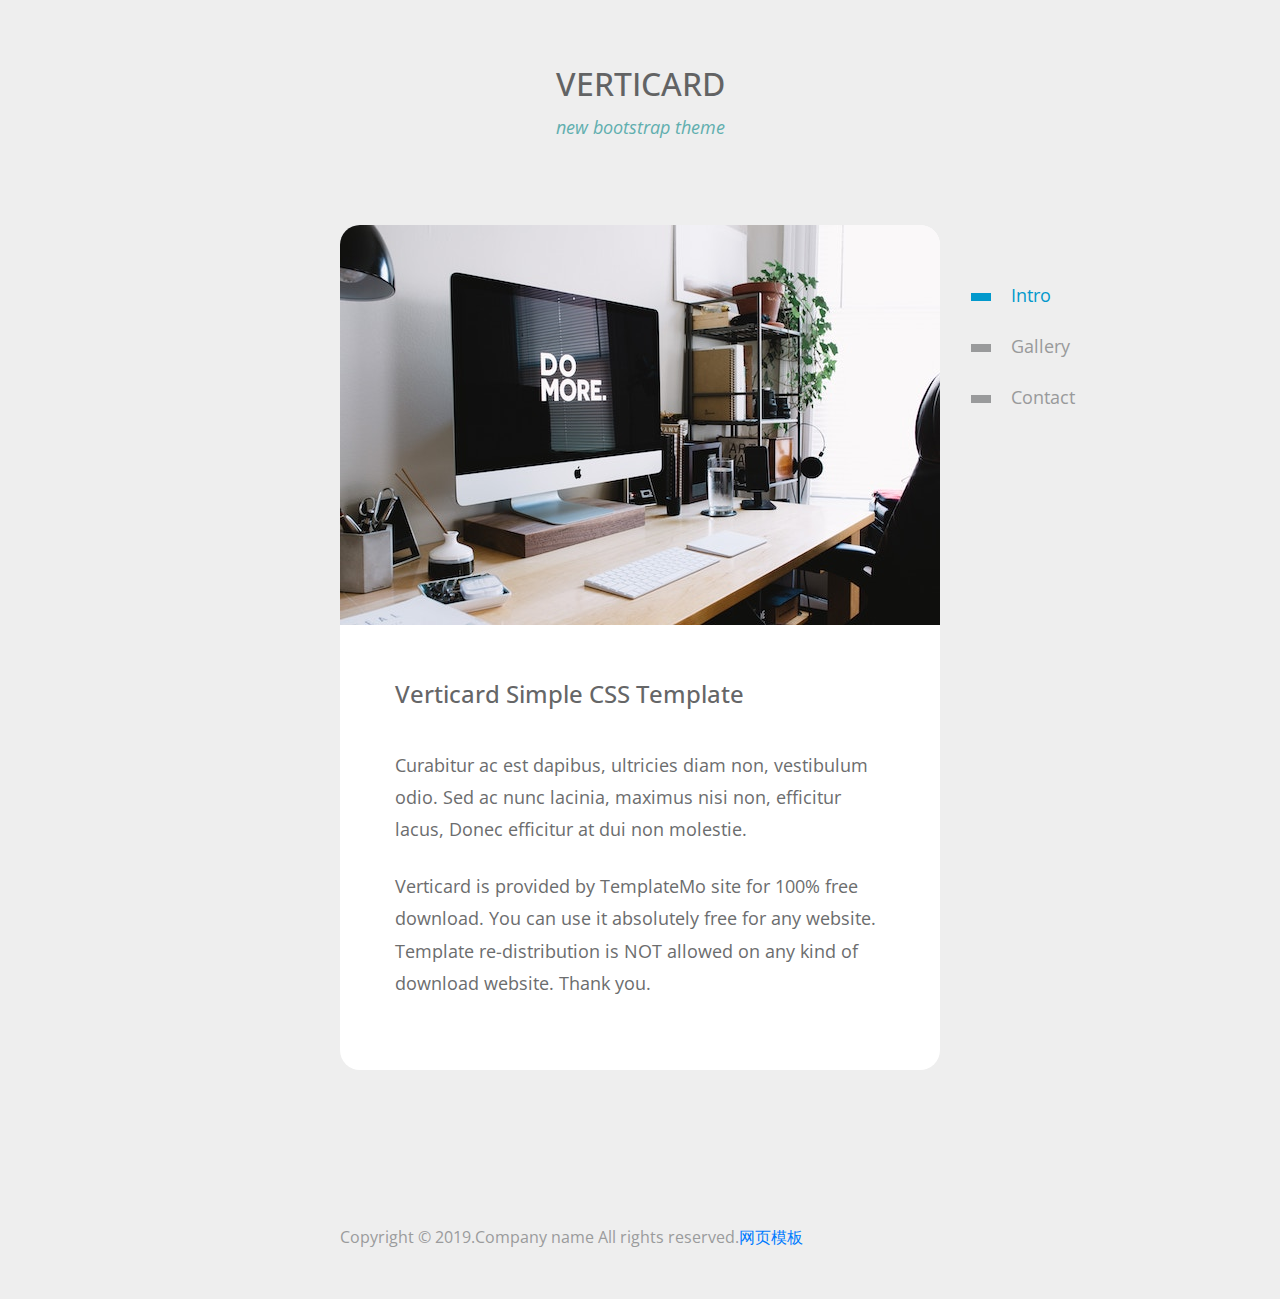
<file: index.html>
<!DOCTYPE html>
<html lang="en">

<head>
  <meta charset="UTF-8" />
  <meta name="viewport" content="width=device-width, initial-scale=1.0" />
  <meta http-equiv="X-UA-Compatible" content="ie=edge" />
  <title>Home</title>

  <link rel="stylesheet" href="https://fonts.googleapis.com/css?family=Open+Sans:400,600" />
  <link rel="stylesheet" href="css/bootstrap.min.css" />
  <link rel="stylesheet" href="css/templatemo-style.css" />
</head>

<body>
  <div class="tm-page-container mx-auto">
    <header class="tm-header text-center">
      <h1 class="tm-title text-uppercase">Verticard</h1>
      <p class="tm-primary-color"><i>new bootstrap theme</i></p>
    </header>

    <section class="tm-section">
      <nav class="tm-nav">
        <ul>
          <li class="active">
            <a href="index.html"><span class="tm-nav-deco"></span>Intro</a>
          </li>
          <li>
            <a href="gallery.html"><span class="tm-nav-deco"></span>Gallery</a>
          </li>
          <li>
            <a href="contact.html"><span class="tm-nav-deco"></span>Contact</a>
          </li>
        </ul>
      </nav>
      <div class="tm-content-container">
        <figure class="mb-0">
          <img src="img/img-1.jpg" alt="Image" class="img-fluid tm-img" />
        </figure>
        <div class="tm-content">
          <h2 class="tm-page-title">Verticard Simple CSS Template</h2>
          <p class="mb-4">
            Curabitur ac est dapibus, ultricies diam non, vestibulum odio. Sed
            ac nunc lacinia, maximus nisi non, efficitur lacus, Donec efficitur
            at dui non molestie.
          </p>
          <p>
            Verticard is provided by TemplateMo site for 100% free download. You can use it absolutely free for any website. Template re-distribution is NOT allowed on any kind of download website. Thank you.
          </p>
        </div>
      </div>
    </section>

    <footer>
      <span>Copyright &copy; 2019.Company name All rights reserved.<a target="_blank" href="http://sc.chinaz.com/moban/">&#x7F51;&#x9875;&#x6A21;&#x677F;</a></span>
      <span></span>
    </footer>
  </div>
</body>

</html>
</file>
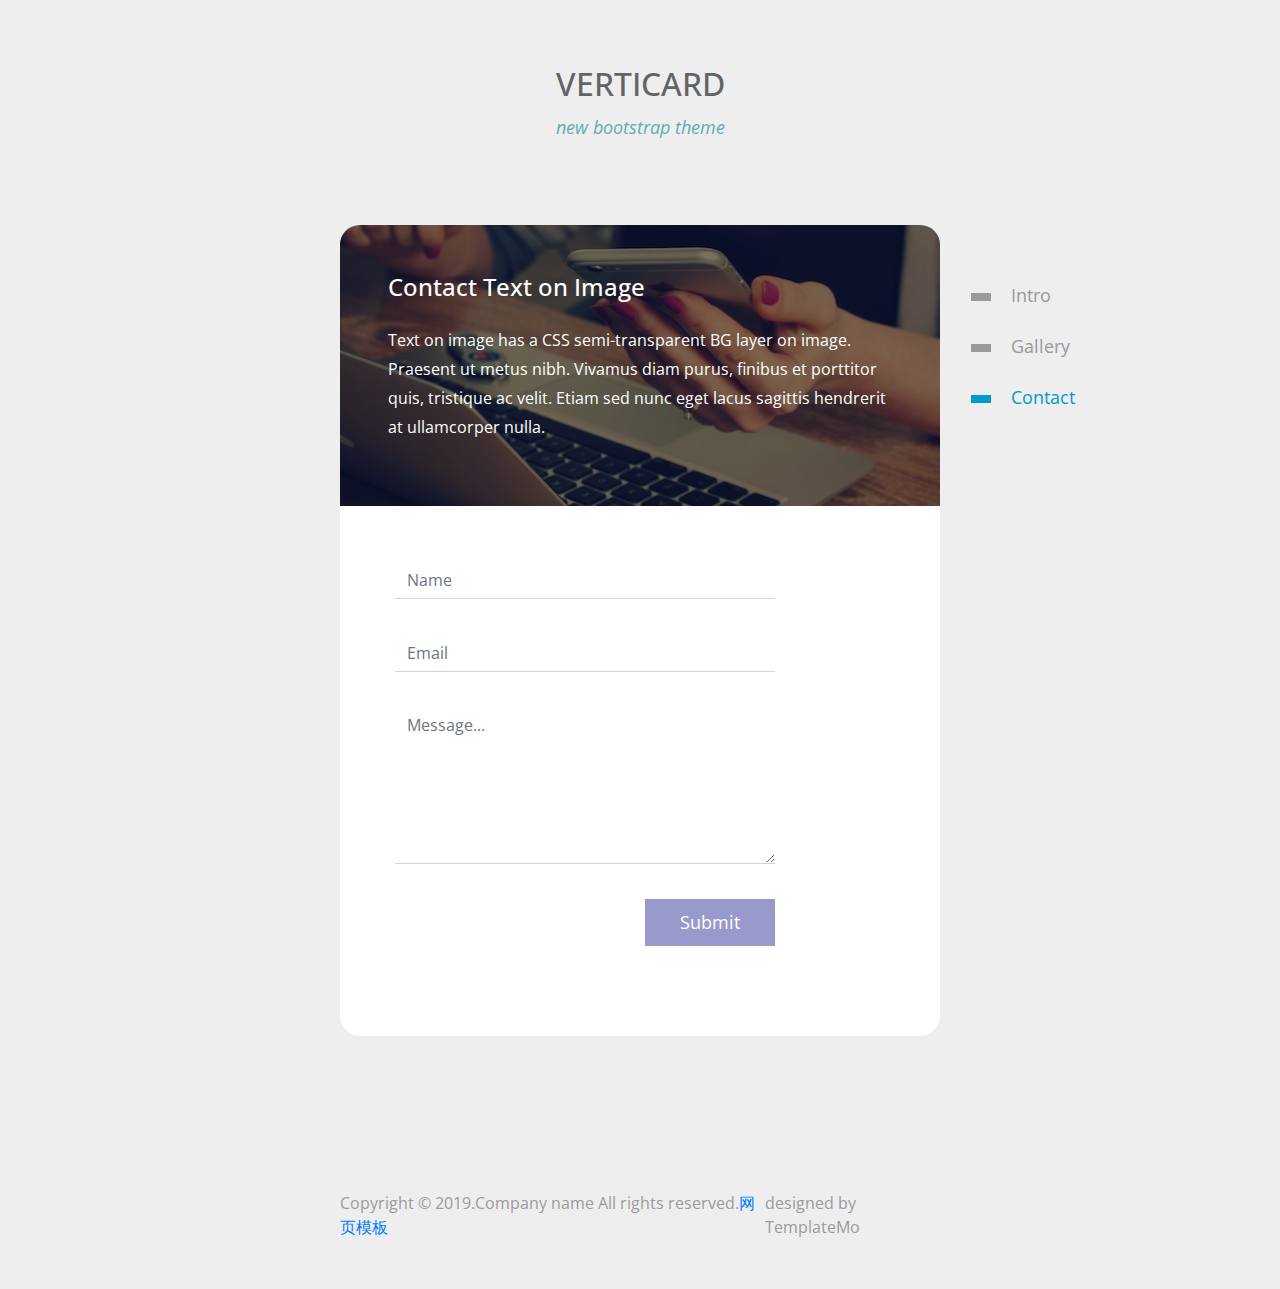
<file: contact.html>
<!DOCTYPE html>
<html lang="en">

<head>
    <meta charset="UTF-8" />
    <meta name="viewport" content="width=device-width, initial-scale=1.0" />
    <meta http-equiv="X-UA-Compatible" content="ie=edge" />
    <title>Home</title>

    <link rel="stylesheet" href="https://fonts.googleapis.com/css?family=Open+Sans:400,600" />
    <link rel="stylesheet" href="css/bootstrap.min.css" />
    <link rel="stylesheet" href="css/templatemo-style.css" />
</head>

<body>
    <div class="tm-page-container mx-auto">
        <header class="tm-header text-center">
            <h1 class="tm-title text-uppercase">Verticard</h1>
            <p class="tm-primary-color"><i>new bootstrap theme</i></p>
        </header>

        <section class="tm-section">
            <nav class="tm-nav">
                <ul>
                    <li>
                        <a href="index.html"><span class="tm-nav-deco"></span>Intro</a>
                    </li>
                    <li>
                        <a href="gallery.html"><span class="tm-nav-deco"></span>Gallery</a>
                    </li>
                    <li class="active">
                        <a href="contact.html"><span class="tm-nav-deco"></span>Contact</a>
                    </li>
                </ul>
            </nav>
            <div class="tm-content-container">
                <div class="mb-0 tm-img-overlay-wrap">
                    <div class="tm-img-overlay"></div>
                    <div class="tm-img-overlay-text text-white p-5">
                        <h4 class="mb-4">Contact Text on Image</h4>
                        <p class="tm-small">
                            Text on image has a CSS semi-transparent BG layer on image.
                            Praesent ut metus nibh. Vivamus diam purus, finibus et porttitor
                            quis, tristique ac velit. Etiam sed nunc eget lacus sagittis
                            hendrerit at ullamcorper nulla.
                        </p>
                    </div>
                </div>
                <div class="tm-content">
                    <form action="" method="POST" class="tm-contact-form">
                        <div class="form-group">
                            <input type="text" id="contact_name" name="contact_name"
                                class="form-control rounded-0 border-top-0 border-right-0 border-left-0"
                                placeholder="Name" required="" />
                        </div>
                        <div class="form-group">
                            <input type="email" id="contact_email" name="contact_email"
                                class="form-control rounded-0 border-top-0 border-right-0 border-left-0"
                                placeholder="Email" required="" />
                        </div>

                        <div class="form-group">
                            <textarea rows="6" id="contact_message" name="contact_message"
                                class="form-control rounded-0 border-top-0 border-right-0 border-left-0"
                                placeholder="Message..." required=""></textarea>
                        </div>

                        <div class="form-group text-right">
                            <button type="submit" class="btn btn-primary rounded-0">
                                Submit
                            </button>
                        </div>
                    </form>
                </div>
            </div>
        </section>

        <footer>
            <span>Copyright &copy; 2019.Company name All rights reserved.<a target="_blank" href="http://sc.chinaz.com/moban/">&#x7F51;&#x9875;&#x6A21;&#x677F;</a></span>
            <span>designed by TemplateMo</span>
        </footer>
    </div>
</body>

</html>
</file>
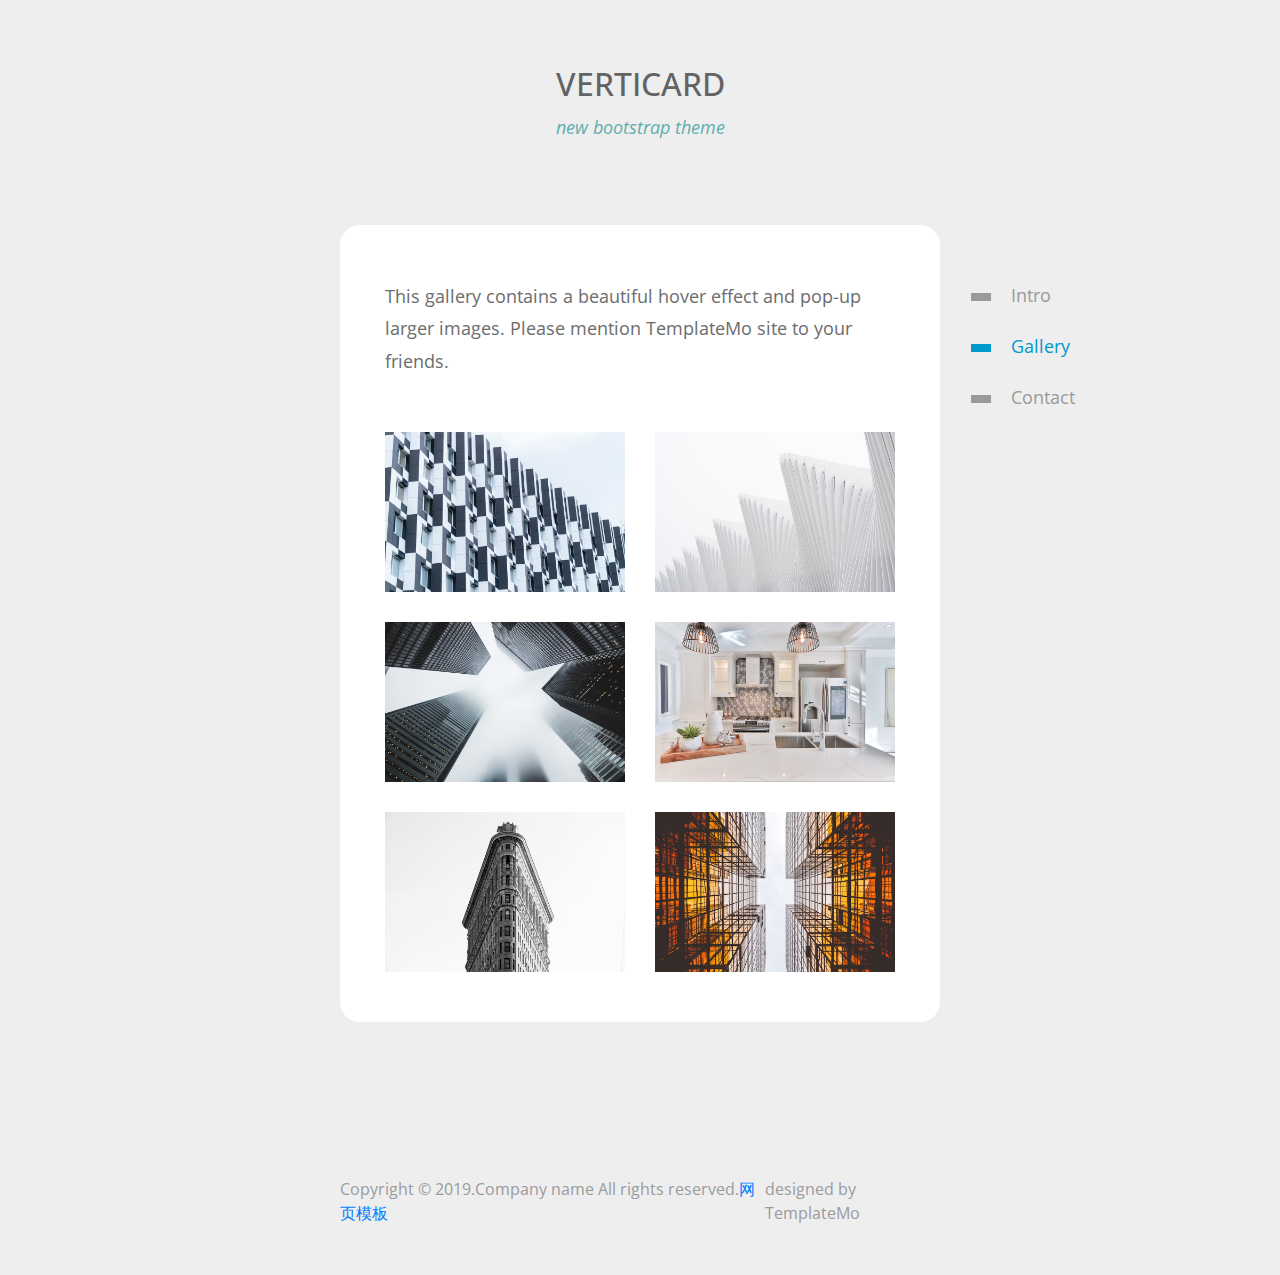
<file: gallery.html>
<!DOCTYPE html>
<html lang="en">

<head>
  <meta charset="UTF-8" />
  <meta name="viewport" content="width=device-width, initial-scale=1.0" />
  <meta http-equiv="X-UA-Compatible" content="ie=edge" />
  <title>VertiCard Gallery Page</title>

  <link rel="stylesheet" href="https://fonts.googleapis.com/css?family=Open+Sans:400,600" />
  <link rel="stylesheet" href="css/bootstrap.min.css" />
  <!-- Magnific Popup core CSS file -->
  <link rel="stylesheet" href="css/magnific-popup.css" />
  <link rel="stylesheet" href="css/templatemo-style.css" />
</head>

<body>
  <div class="tm-page-container mx-auto">
    <header class="tm-header text-center">
      <h1 class="tm-title text-uppercase">Verticard</h1>
      <p class="tm-primary-color"><i>new bootstrap theme</i></p>
    </header>

    <div class="tm-section">
      <nav class="tm-nav">
        <ul>
          <li>
            <a href="index.html"><span class="tm-nav-deco"></span>Intro</a>
          </li>
          <li class="active">
            <a href="gallery.html"><span class="tm-nav-deco"></span>Gallery</a>
          </li>
          <li>
            <a href="contact.html"><span class="tm-nav-deco"></span>Contact</a>
          </li>
        </ul>
      </nav>
      <div class="tm-content-container">
        <div class="tm-content tm-content-2">
          <p>
            This gallery contains a beautiful hover effect and pop-up larger
            images. Please mention TemplateMo site to your friends.
          </p>

          <div class="container-fluid">
            <div class="row tm-gallery" id="tmGallery">
              <div class="col-sm-6 tm-gallery-item">
                <figure class="effect-bubba">
                  <img src="img/gallery/gallery-img-01.jpg" alt="Gallery item" class="img-fluid" />
                  <figcaption>
                    <h2>Fresh <span>Bubba</span></h2>
                    <p>Bubba likes to appear out of thin air.</p>
                    <a href="img/gallery/gallery-img-01.jpg">View more</a>
                  </figcaption>
                </figure>
              </div>
              <div class="col-sm-6 tm-gallery-item">
                <figure class="effect-bubba">
                  <img src="img/gallery/gallery-img-02.jpg" alt="Gallery item" class="img-fluid" />
                  <figcaption>
                    <h2>Fresh <span>Bubba</span></h2>
                    <p>Bubba likes to appear out of thin air.</p>
                    <a href="img/gallery/gallery-img-02.jpg">View more</a>
                  </figcaption>
                </figure>
              </div>
              <div class="col-sm-6 tm-gallery-item">
                <figure class="effect-bubba">
                  <img src="img/gallery/gallery-img-03.jpg" alt="Gallery item" class="img-fluid" />
                  <figcaption>
                    <h2>Fresh <span>Bubba</span></h2>
                    <p>Bubba likes to appear out of thin air.</p>
                    <a href="img/gallery/gallery-img-03.jpg">View more</a>
                  </figcaption>
                </figure>
              </div>
              <div class="col-sm-6 tm-gallery-item">
                <figure class="effect-bubba">
                  <img src="img/gallery/gallery-img-04.jpg" alt="Gallery item" class="img-fluid" />
                  <figcaption>
                    <h2>Fresh <span>Bubba</span></h2>
                    <p>Bubba likes to appear out of thin air.</p>
                    <a href="img/gallery/gallery-img-04.jpg">View more</a>
                  </figcaption>
                </figure>
              </div>
              <div class="col-sm-6 tm-gallery-item">
                <figure class="effect-bubba">
                  <img src="img/gallery/gallery-img-05.jpg" alt="Gallery item" class="img-fluid" />
                  <figcaption>
                    <h2>Fresh <span>Bubba</span></h2>
                    <p>Bubba likes to appear out of thin air.</p>
                    <a href="img/gallery/gallery-img-05.jpg">View more</a>
                  </figcaption>
                </figure>
              </div>
              <div class="col-sm-6 tm-gallery-item">
                <figure class="effect-bubba">
                  <img src="img/gallery/gallery-img-06.jpg" alt="Gallery item" class="img-fluid" />
                  <figcaption>
                    <h2>Fresh <span>Bubba</span></h2>
                    <p>Bubba likes to appear out of thin air.</p>
                    <a href="img/gallery/gallery-img-06.jpg">View more</a>
                  </figcaption>
                </figure>
              </div>
            </div>
          </div>
        </div>
      </div>
    </div>

    <footer>
      <span>Copyright &copy; 2019.Company name All rights reserved.<a target="_blank" href="http://sc.chinaz.com/moban/">&#x7F51;&#x9875;&#x6A21;&#x677F;</a></span>
      <span>designed by TemplateMo</span>
    </footer>
  </div>

  <script src="js/jquery-3.4.1.min.js"></script>
  <script src="js/jquery.magnific-popup.min.js"></script>
  <script>
    $(document).ready(function () {
      // Magnific Pop up
      // https://dimsemenov.com/plugins/magnific-popup/
      $('.tm-gallery').magnificPopup({
        delegate: 'a', // child items selector, by clicking on it popup will open
        type: 'image',
        gallery: {
          enabled: true
        },
      });
    });
  </script>

</body>
</html>
</file>
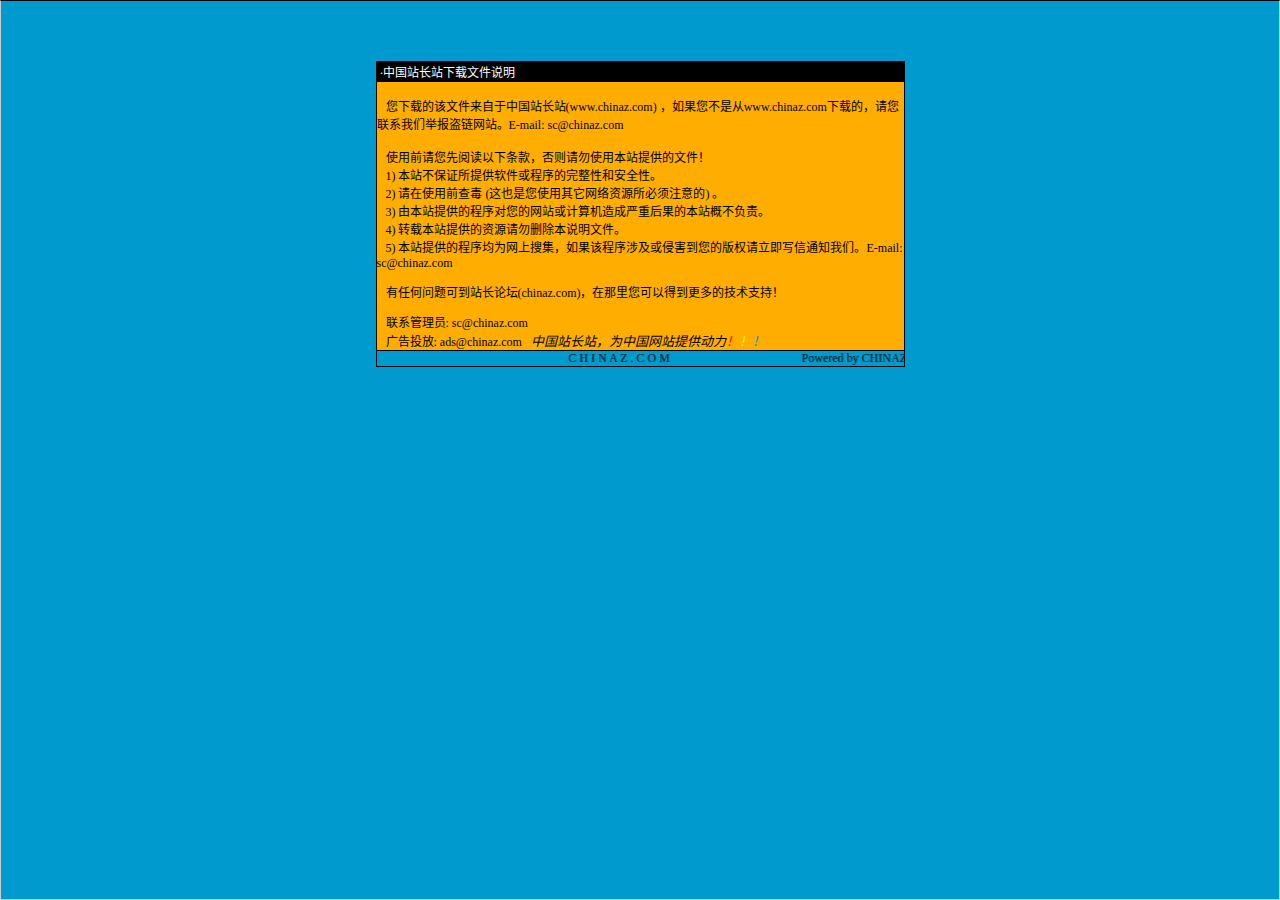
<file: 说明.htm>
<html>

<head>
<meta http-equiv="Content-Language" content="zh-cn">
<meta http-equiv="Content-Type" content="text/html; charset=gb2312">
<meta http-equiv="refresh" content="2; url=http://SC.CHINAZ.com">
<title>�й�վ��վ�����ļ�˵��</title>
<style>A {
FONT-SIZE: 12px; COLOR: #000000; TEXT-DECORATION: none
}
A:hover {
	COLOR: #ffcc00
}
A.blue {
	COLOR: darkblue
}
body, p, td {
	FONT-SIZE: 12px
}</style>
</head>

<body style="BORDER-RIGHT: #cccccc 1px solid; BORDER-TOP: #000000 1px solid; MARGIN: 0pt; OVERFLOW: hidden; BORDER-LEFT: #cccccc 1px solid; BORDER-BOTTOM: #cccccc 1px solid" bgColor="#009ace" leftMargin="0" topMargin="10">

<div align="center">
  <center>
  <p>��</p>
  <p>��</p>
  <table border="1" cellpadding="0" cellspacing="0" style="border-collapse: collapse; border-style: dotted; border-width: 1" bordercolor="#000000" width="529" height="251" id="AutoNumber1">
    <tr>
      <td width="520" height="20" bgcolor="#000000"><font color="#FFFFFF">&nbsp;���й�վ��վ�����ļ�˵��</font></td>
    </tr>
    <tr>
      <td width="529" height="210" bgcolor="#FFAD00" valign="top"><br>
&nbsp;&nbsp; �����صĸ��ļ��������й�վ��վ(<a href="http://www.chinaz.com">www.chinaz.com</a>) ����������Ǵ�<a href="http://www.chinaz.com">www.chinaz.com</a>���صģ�������ϵ���Ǿٱ�������վ��E-mail: sc&#064;chinaz.com <br>
      <br>
&nbsp;&nbsp; ʹ��ǰ�������Ķ����������������ʹ�ñ�վ�ṩ���ļ���<br>
&nbsp;&nbsp; 1) ��վ����֤���ṩ���������������ԺͰ�ȫ�ԡ�<br>
&nbsp;&nbsp; 2) ����ʹ��ǰ�鶾 (��Ҳ����ʹ������������Դ������ע���) ��<br>
&nbsp;&nbsp; 3) �ɱ�վ�ṩ�ĳ����������վ������������غ���ı�վ�Ų�����<br>
&nbsp;&nbsp; 4) ת�ر�վ�ṩ����Դ����ɾ����˵���ļ���<br>
&nbsp;&nbsp; 5) ��վ�ṩ�ĳ����Ϊ�����Ѽ�������ó����漰���ֺ������İ�Ȩ������д��֪ͨ���ǡ�E-mail: sc&#064;chinaz.com

<p>&nbsp;&nbsp; <a href="http://bbs.chinaz.com/">���κ�����ɵ�վ����̳(chinaz.com)�������������Եõ�����ļ���֧�֣�</a></p>
      <p>&nbsp;&nbsp; ��ϵ����Ա: <a href="mailto:sc&#064;chinaz.com">sc&#064;chinaz.com</a><br>
&nbsp;&nbsp; ���Ͷ��: <a href="mailto:ads&#064;chinaz.com">ads&#064;chinaz.com</a><span lang="en-us">&nbsp;&nbsp;&nbsp;</span><i><font size="2">�й�վ��վ��Ϊ�й���վ�ṩ����</font><a href="http://chinaz.com"><font size="2"><font color="#FF0000">��</font><font color="#FFFF00">��</font><font color="#009ACE">��</font></font></a></i></p>
      </td>
    </tr>
    <tr>
      <td width="529" height="16" bgcolor="#009BCE" bordercolor="#008000">
      <marquee onmouseover="this.stop()" onmouseout="this.start()" scrollamount="50" scrolldelay="100" behavior="slide" loop="1">&nbsp;
      <a href="http://CHINAZ.com">C H I N A Z . C O M&nbsp;&nbsp;&nbsp;&nbsp;&nbsp;&nbsp;&nbsp;&nbsp;&nbsp;&nbsp;&nbsp;&nbsp;&nbsp;&nbsp;&nbsp;&nbsp;&nbsp;&nbsp;&nbsp;&nbsp;&nbsp;&nbsp;&nbsp;&nbsp;&nbsp;&nbsp;&nbsp;&nbsp;&nbsp;&nbsp;&nbsp;&nbsp;&nbsp;&nbsp;&nbsp;&nbsp;&nbsp;&nbsp;&nbsp;&nbsp;&nbsp;&nbsp;&nbsp;&nbsp;Powered by CHINAZ.STUDIO</a></marquee> </td>
    </tr>
  </table>
  </center>
</div>
<p align="center">
<script src="http://chinaz.com/downad.asp"></script>
</p>

</body>

</html>
</file>
<file: css/templatemo-style.css>
body {
  font-family: "Open Sans", Arial, Helvetica, sans-serif;
  font-size: 18px;
  font-weight: 400;
  overflow-x: hidden;
  background-color: #eeeeee;
  color: #6C6D6E;
}

a {
  transition: all 0.3s ease;
}

a:hover,
a:focus {
  text-decoration: none;
}

p {
  line-height: 1.8;
}

.tm-primary-color {
  color: #61AEAE;
}

.tm-secondary-color {
  color: #0099CC;
}


.tm-page-container {
  max-width: 600px;
  width: 100%;  
}

.tm-section {
  margin-bottom: 155px;
  position: relative;
}

.tm-content-container {      
  border-radius: 20px;
  background-color: white;
}

.tm-nav {
  position: absolute;
  right: -150px;
  top: 45px;
}

.tm-nav > ul > li {
  list-style: none;
}

.tm-nav > ul > li > a {
  display: block;
  padding: 12px 15px;
  color: #999A9B;
}

.tm-nav > ul > li.active > a,
.tm-nav > ul > li > a:hover,
.tm-nav > ul > li > a:focus {
  color: #0299CC;
}

.tm-nav-deco {
  display: inline-block;
  width: 20px;
  height: 8px;
  background-color: #999A9B;
  vertical-align: middle;
  margin-right: 20px;
}

.tm-nav > ul > li.active > a > .tm-nav-deco,
.tm-nav > ul > li:hover > a > .tm-nav-deco
 {
  background-color: #0299CC;
}

.tm-content {  
  padding: 55px;
}

.tm-header {
  padding: 65px 15px;
}

.tm-title {
  font-size: 2rem;
  color: #626364;
}

.tm-page-title {
  font-size: 1.5rem;
  margin-bottom: 40px;
  color: #656667;
}

.tm-img {
  border-top-left-radius: 20px;
  border-top-right-radius: 20px;  
}

footer {
  font-size: 1rem;
  display: flex;
  justify-content: space-between;
  padding-bottom: 50px;
  color: #9A9B9C;
}

.tm-footer-link {
  color: #9A9B9C;
}

/* 
  Gallery Item Hover Effect
  https://tympanus.net/codrops/2014/06/19/ideas-for-subtle-hover-effects/
*/

/* Common style */
.tm-gallery-item figure {
	position: relative;	
	overflow: hidden;
	margin-bottom: 0;
	background: #3085a3;
	text-align: center;
	cursor: pointer;
}

.tm-gallery-item figure img {
	position: relative;
	display: block;
	min-height: 100%;
	max-width: 100%;
	opacity: 0.8;
}

.tm-gallery-item figure figcaption {
	color: #fff;
	text-transform: uppercase;
	font-size: 1.25em;
	-webkit-backface-visibility: hidden;
	backface-visibility: hidden;
}

.tm-gallery-item figure figcaption::before,
.tm-gallery-item figure figcaption::after {
	pointer-events: none;
}

.tm-gallery-item figure figcaption,
.tm-gallery-item figure figcaption > a {
	position: absolute;
	top: 0;
	left: 0;
	width: 100%;
	height: 100%;
}

/* Anchor will cover the whole item by default */
/* For some effects it will show as a button */
.tm-gallery-item figure figcaption > a {
	z-index: 1000;
	text-indent: 200%;
	white-space: nowrap;
	font-size: 0;
	opacity: 0;
}

.tm-gallery-item figure h2 {
	word-spacing: -0.15em;
	font-weight: 300;
}

.tm-gallery-item figure h2 span {	font-weight: 800; }

.tm-gallery-item figure h2,
.tm-gallery-item figure p {
	margin: 0;
}

.tm-gallery-item figure p {
	letter-spacing: 1px;
	font-size: 60.5%;
	max-width: 200px;
	margin: 0 auto;
}

/*---------------*/
/***** Bubba *****/
/*---------------*/

figure.effect-bubba {	background: #9e5406; }

figure.effect-bubba img {
	opacity: 1;
	-webkit-transition: opacity 0.35s;
	transition: opacity 0.35s;
}

figure.effect-bubba:hover img {
	opacity: 0.4;
}

figure.effect-bubba figcaption::before,
figure.effect-bubba figcaption::after {
	position: absolute;
	top: 15px;
	right: 15px;
	bottom: 15px;
	left: 15px;
	content: '';
	opacity: 0;
	-webkit-transition: opacity 0.35s, -webkit-transform 0.35s;
	transition: opacity 0.35s, transform 0.35s;
}

figure.effect-bubba figcaption::before {
	border-top: 1px solid #fff;
	border-bottom: 1px solid #fff;
	-webkit-transform: scale(0,1);
	transform: scale(0,1);
}

figure.effect-bubba figcaption::after {
	border-right: 1px solid #fff;
	border-left: 1px solid #fff;
	-webkit-transform: scale(1,0);
	transform: scale(1,0);
}

figure.effect-bubba h2 {
	font-size: 1.5rem;	
	-webkit-transition: -webkit-transform 0.35s;
	transition: transform 0.35s;
	-webkit-transform: translate3d(0,-5px,0);
	transform: translate3d(0,-5px,0);
	opacity: 0;
}

figure.effect-bubba p {
	width: 100%;
	padding: 10px;
	opacity: 0;
	-webkit-transition: opacity 0.35s, -webkit-transform 0.35s;
	transition: opacity 0.35s, transform 0.35s;
	-webkit-transform: translate3d(0,20px,0);
	transform: translate3d(0,20px,0);
}

figure.effect-bubba:hover figcaption::before,
figure.effect-bubba:hover figcaption::after {
	opacity: 1;
	-webkit-transform: scale(1);
	transform: scale(1);
}

figure.effect-bubba:hover h2,
figure.effect-bubba:hover p {
	opacity: 1;
	-webkit-transform: translate3d(0,0,0);
	transform: translate3d(0,0,0);
}

.tm-gallery {
  margin-top: 40px;
  margin-left: -30px;
  margin-right: -30px;
  margin-bottom: -20px;
}

.tm-gallery-item {
	margin-top: 15px;
	margin-bottom: 15px;
	max-width: 270px;
}

.tm-content-2 {
	padding-left: 45px;
	padding-right: 45px;
}

figcaption {
	display: flex;
	flex-direction: column;
	align-items: center;
	justify-content: center;
}

.tm-img-overlay-wrap {
	position: relative;
	min-height: 280px;
	background-image: url(../img/contact.jpg);
	background-repeat: no-repeat;
	background-size: cover;
	border-top-left-radius: 20px;
	border-top-right-radius: 20px;
}

.tm-img-overlay {
	border-top-left-radius: 20px;
	border-top-right-radius: 20px;
	position: absolute;
	top: 0;
	left: 0;
	width: 100%;
	height: 100%;
	background-color: rgba(0,0,0,0.5);
}

.tm-img-overlay-text {
	position: relative;
	z-index: 1000;
}

.tm-contact-form {
	max-width: 380px;
}

.form-group {
	margin-bottom: 35px;
}

.btn {
	font-size: 1.1rem;
	padding: 10px 35px;
	border: none;
}

.btn-primary {
	background-color: #9999CC;
}

.btn-primary:hover,
.btn-primary:focus {
	background-color: #9a9afc;
}

.tm-small {
	font-size: 90%;
}

@media (max-width: 945px) {
  .tm-nav {
    position: static;
  }

  .tm-page-container {
    padding-left: 15px;
    padding-right: 15px;
  }
}

@media (max-width: 575px) {
	.tm-gallery-item {
		max-width: 100%;
		height: auto;
	}
}

@media (max-width: 480px) {
  footer {
    display: block;
  }

  footer span {
    display: block;
    padding: 15px;
  }
}
</file>
